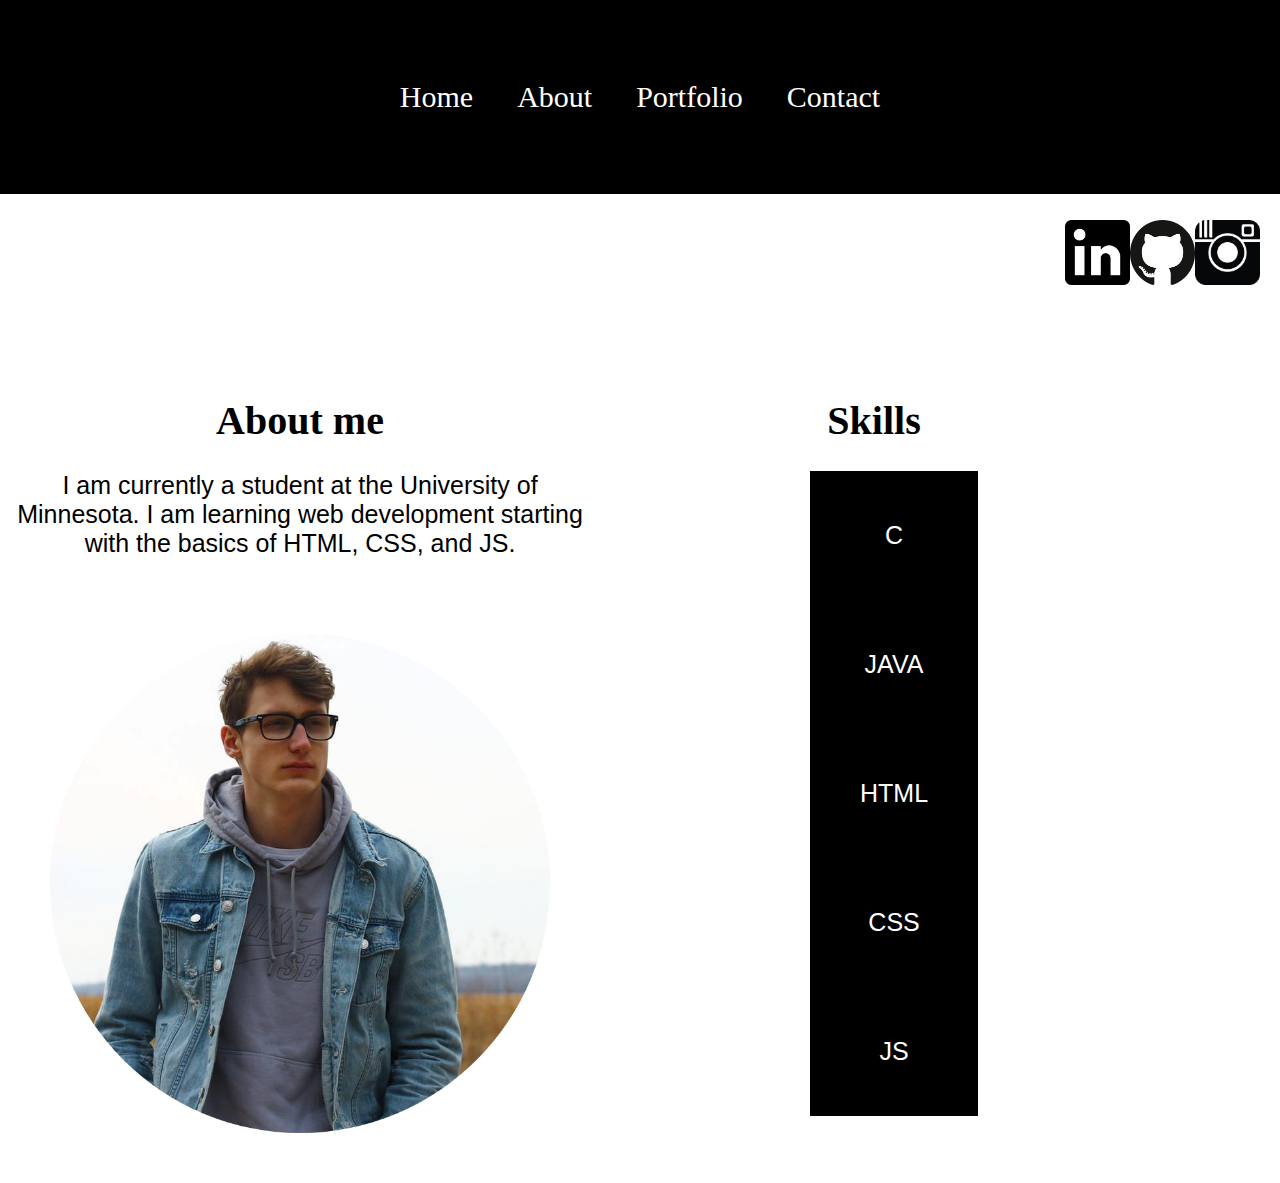
<file: public/index.html>
<!DOCTYPE html>
<html lang="en" >
<head>
  <meta charset="UTF-8">
  <title>John Olson</title>
  <link rel="stylesheet" href="./style.css">

</head>
<body>

    <!--BEGIN CONTAINER-->
    <div class="container">

        <!--NAVBAR-->
        <div class="navbar topbottombordersout container">
            <a href="#home">Home</a>
            <a href="#about">About</a>
            <a href="#portfolio">Portfolio</a>
            <a href="#contact">Contact</a>
        </div>
    </div>
    <!--END CONTAINER-->

    <!--BEGIN CONTAINER1-->
    <div class="container1">    

        <!--SOCIAL MEDIA LINKS-->
        <ul class="socmedia">
            <a href="https://www.instagram.com/j.olson88/">
                <img src="instalogo.png">
            </a>

            <a href="https://github.com/jaolson88">
                <img src="git2logo.png">
            </a>

            <a href="https://www.linkedin.com/in/john-olson-b55813181/">
                <img src="linked2logo.png">
            </a>
        </ul>
    </div>
    <!--END CONTAINER1-->

    <!--BEGIN CONTAINER2-->
    <div class="container2">

        <!--ABOUT-->
        <div class="about">
            <h1>About me</h1>
                <p>I am currently a student at the University of Minnesota.  I am learning
                web development starting with the basics of HTML, CSS, and JS.
                </p>
        </div>

        <!--PROFILE PICTURE-->
        <div class="profile">
            <img src="profilepic.png" style="width:500px;height:500px;border:15px;">
        </div>
    </div>
    <!--END CONTAINER2-->

    <!--BEGIN CONTAINER3-->
    <div class="container3">

        <!--SKILLS-->
        <div class="skills blackbox circlesappear">
            <h1>Skills</h1>
                <ul>
                    <li>C</li>
                    <li>JAVA</li>
                    <li>HTML</li>
                    <li>CSS</li>
                    <li>JS</li>
                </ul>
        </div>
    </div>
<!-- partial:index.partial.html -->
<!-- <div class="container">  
  <form id="contact" action="" method="post">
    <h3>Quick Contact</h3>
    <h4>Contact us today, and get reply with in 24 hours!</h4>
    <fieldset>
      <input placeholder="Your name" type="text" tabindex="1" required autofocus>
    </fieldset>
    <fieldset>
      <input placeholder="Your Email Address" type="email" tabindex="2" required>
    </fieldset>
    <fieldset>
      <input placeholder="Your Phone Number" type="tel" tabindex="3" required>
    </fieldset>
    <fieldset>
      <input placeholder="Your Web Site starts with http://" type="url" tabindex="4" required>
    </fieldset>
    <fieldset>
      <textarea placeholder="Type your Message Here...." tabindex="5" required></textarea>
    </fieldset>
    <fieldset>
      <button name="submit" type="submit" id="contact-submit" data-submit="...Sending">Submit</button>
    </fieldset>
  </form> -->
 
  
<!-- </div> -->
<!-- partial -->
  
</body>
</html>
</file>
<file: public/style.css>
/* CONTAINER */
div.container a {
    color: #FFF;
    text-decoration: none;
    margin: 0px 10px;
    padding: 10px 10px;
    position: relative;
    z-index: 0;
    cursor: pointer;
}

/* NAVBAR */
.navbar {
    text-align: center;
    background-color: rgb(0,0,0);
    padding-top: 80px;
    padding-bottom: 80px;
    width:100%;
}

.navbar a {
    font-family: 'PT Serif', serif;
    color: rgb(255,255,255);
    font-size: 30px;
    text-decoration: none;
    padding-left: 70px;
    padding-right: 70px;
}

.black {
    background: #000000;
}

.topbottombordersout a:before, .topbottombordersout a:after {
    position: absolute;
    left: 0px;
    width: 100%;
    height: 2px;
    background: #FFF;
    content: "";
    opacity: 0;
    transition: all 0.3s;
}

.topbottombordersout a:before {
    top: 0px;
    transform: translateY(10px);
}

.topbottombordersout a:after {
    bottom: 0px;
    transform: translateY(-10px);
}

.topbottombordersout a:hover:before, .topbottombordersout a:hover:after {
    opacity: 1;
    transform: translateY(0px);
}

/* CONTAINER 1 */
div.container1 {
    position: relative;
    margin: 0px 10px;
    padding: 10px 10px;
    Column-gap: 20px;
}

div.container1 img {
    width: 65px;
    height: 65px;
    border: 0px;
}

div.container1 a:hover {
    background-color: grey;
}

/* SOCIAL MEDIA LINKS */
.socmedia li {
    position: relative;
    text-decoration: none;
    float: right;
    word-spacing: normal;
}

.blackbox li {
    background: black;
    color: white;
    padding: 50px;
    text-align: center;
 }

.whitebox li {
    background: white;
    color: black;
    padding: 50px;
}

.socmedia a {
    float: right;
}

/* CONTAINER2 */
div.container2 {
    height: 10em;
    position: relative;
}

div.container2 {
    margin: 0;
    position: absolute;
    top: 50%;
    transform: translate(0,-50%);
    text-align: center;
}

/* PROFILE PICTURE */
.profile img {
    position: relative;
    padding: 50px;
    float: right;
}

/* BACKGROUND */
body {
    background-color: white;
    margin:0;
}

/* ABOUT */
.about h1 {
    font-family: 'PT Serif', serif; 
    font-size: 40px;
    text-align: center;
    top: 50%;
    color: rgb(0,0,0);
}

.about p {
    font-family: 'Raleway', sans-serif;
    font-size: 25px;
    margin-left: auto;
    margin-right: auto;
    position: relative;
    word-wrap: break-word; width: 600px;
}

/* CONTAINER3 */
div.container3 {
    height: 10em;
    position: absolute;
    transform: translate(0, -50%);
    left: 770px;
}

div.container3 {
    margin: 0;
    top: 50%;
}

/* SKILLS */
.skills h1 {
    font-family: 'PT Serif', serif;
    font-size: 40px;
    text-align: center;
    color: black;
}

.skills li {
    font-family: 'Raleway', sans-serif;
    font-size: 25px;
}

/* .circlesappear li:before, .circlesappear li:after {
position: relative;
border: 4px solid white;
transform: translateX(-50%) translateY(-50%) scale(0.8);
border-radius: 50%;
background: transparent;
content: "";
opacity: 0; 
transition: all 0.3s;
z-index: -1;
}

.circlesappear li:after {
border-width: 2px;
transition: all 0.4s;
}

.circlesappear li:hover:before {
opacity: 1;
transform: translateX(-50%) translateY(-50%) scale(1);
}

.circlesappear li:hover:after {
opacity: 1;
transform: translateX(-50%) translateY(-50%) scale(1.3);
} */


/* PORTFOLIO */
.portfolio h1 {
    font-family: 'PT Serif', serif;
    text-align: left;
    color: black;
}

.portfolio p {
    font-family: 'Raleway', sans-serif;
}

/* CONTACT */
.contact h1 {
    font-family: 'PT Serif', serif;
    text-align: left;
    color: black;
}

.contact p {
    font-family: 'Raleway', sans-serif;
}
</file>
